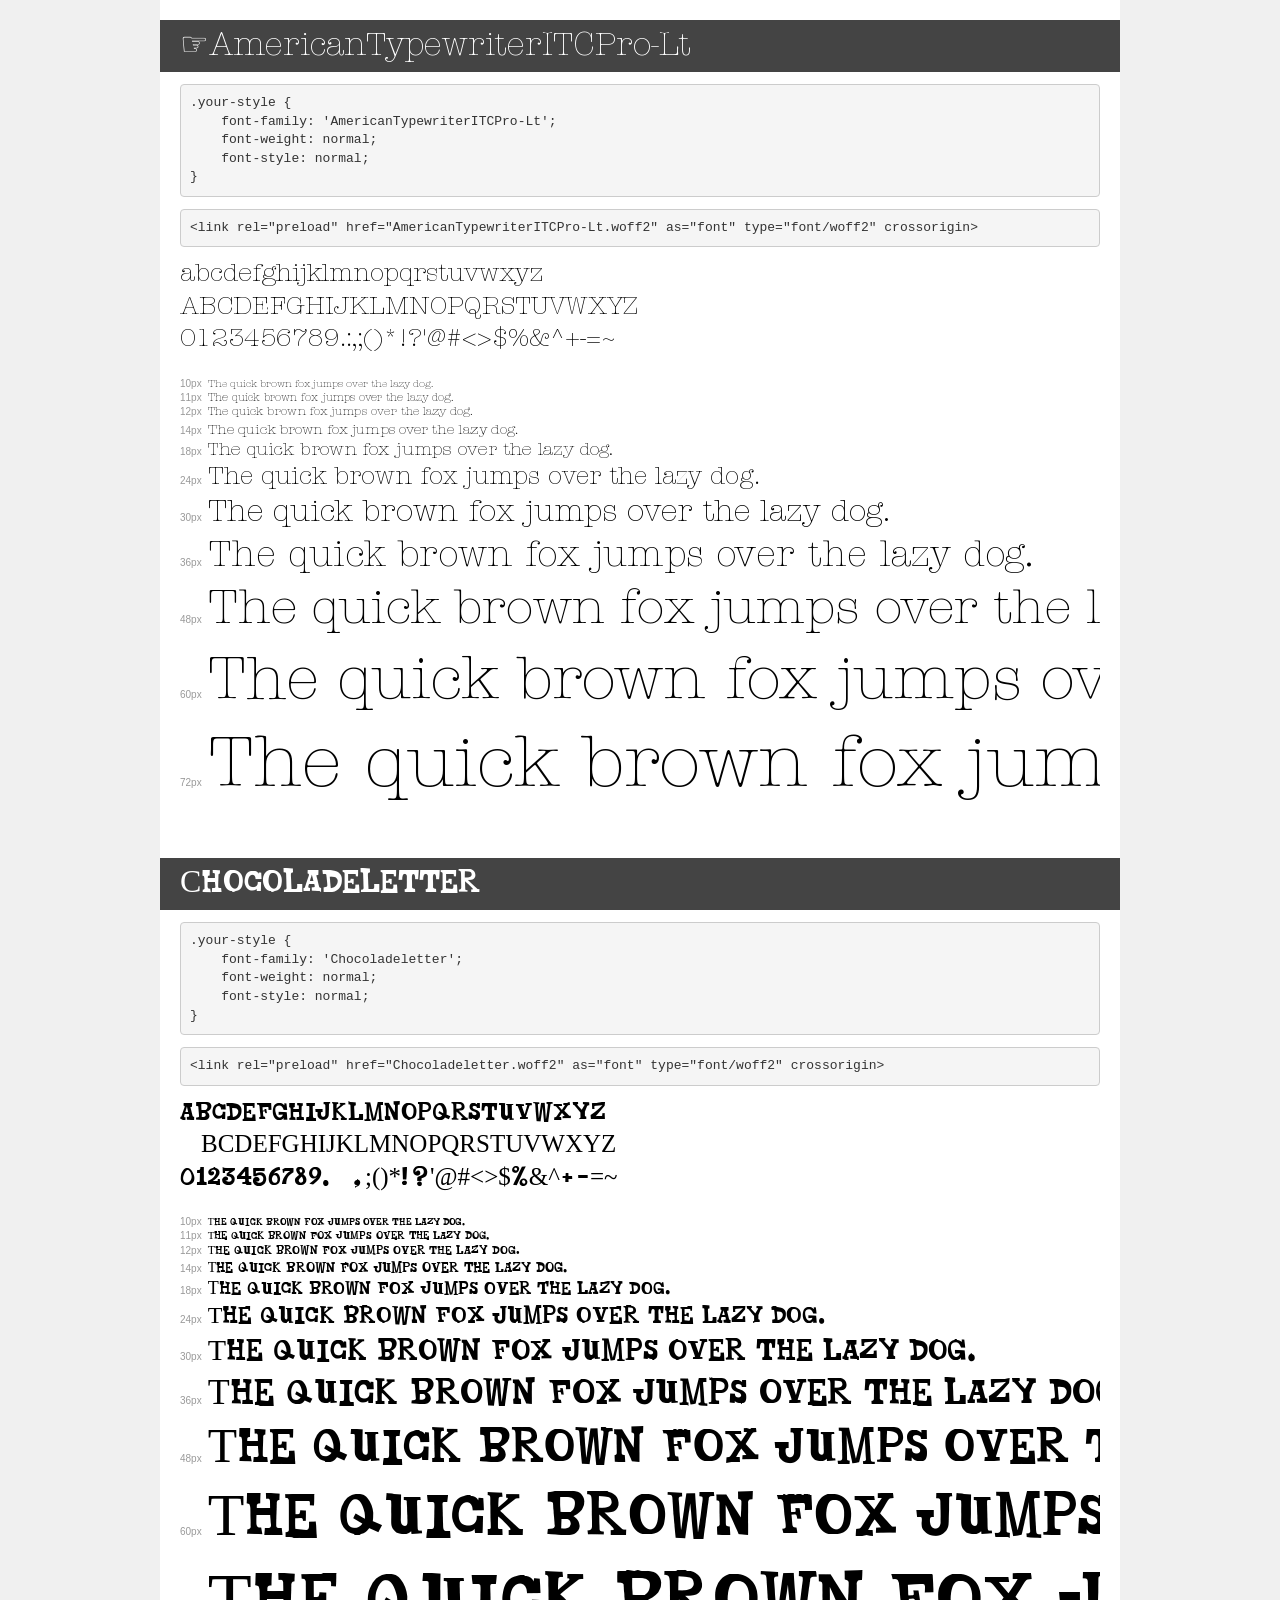
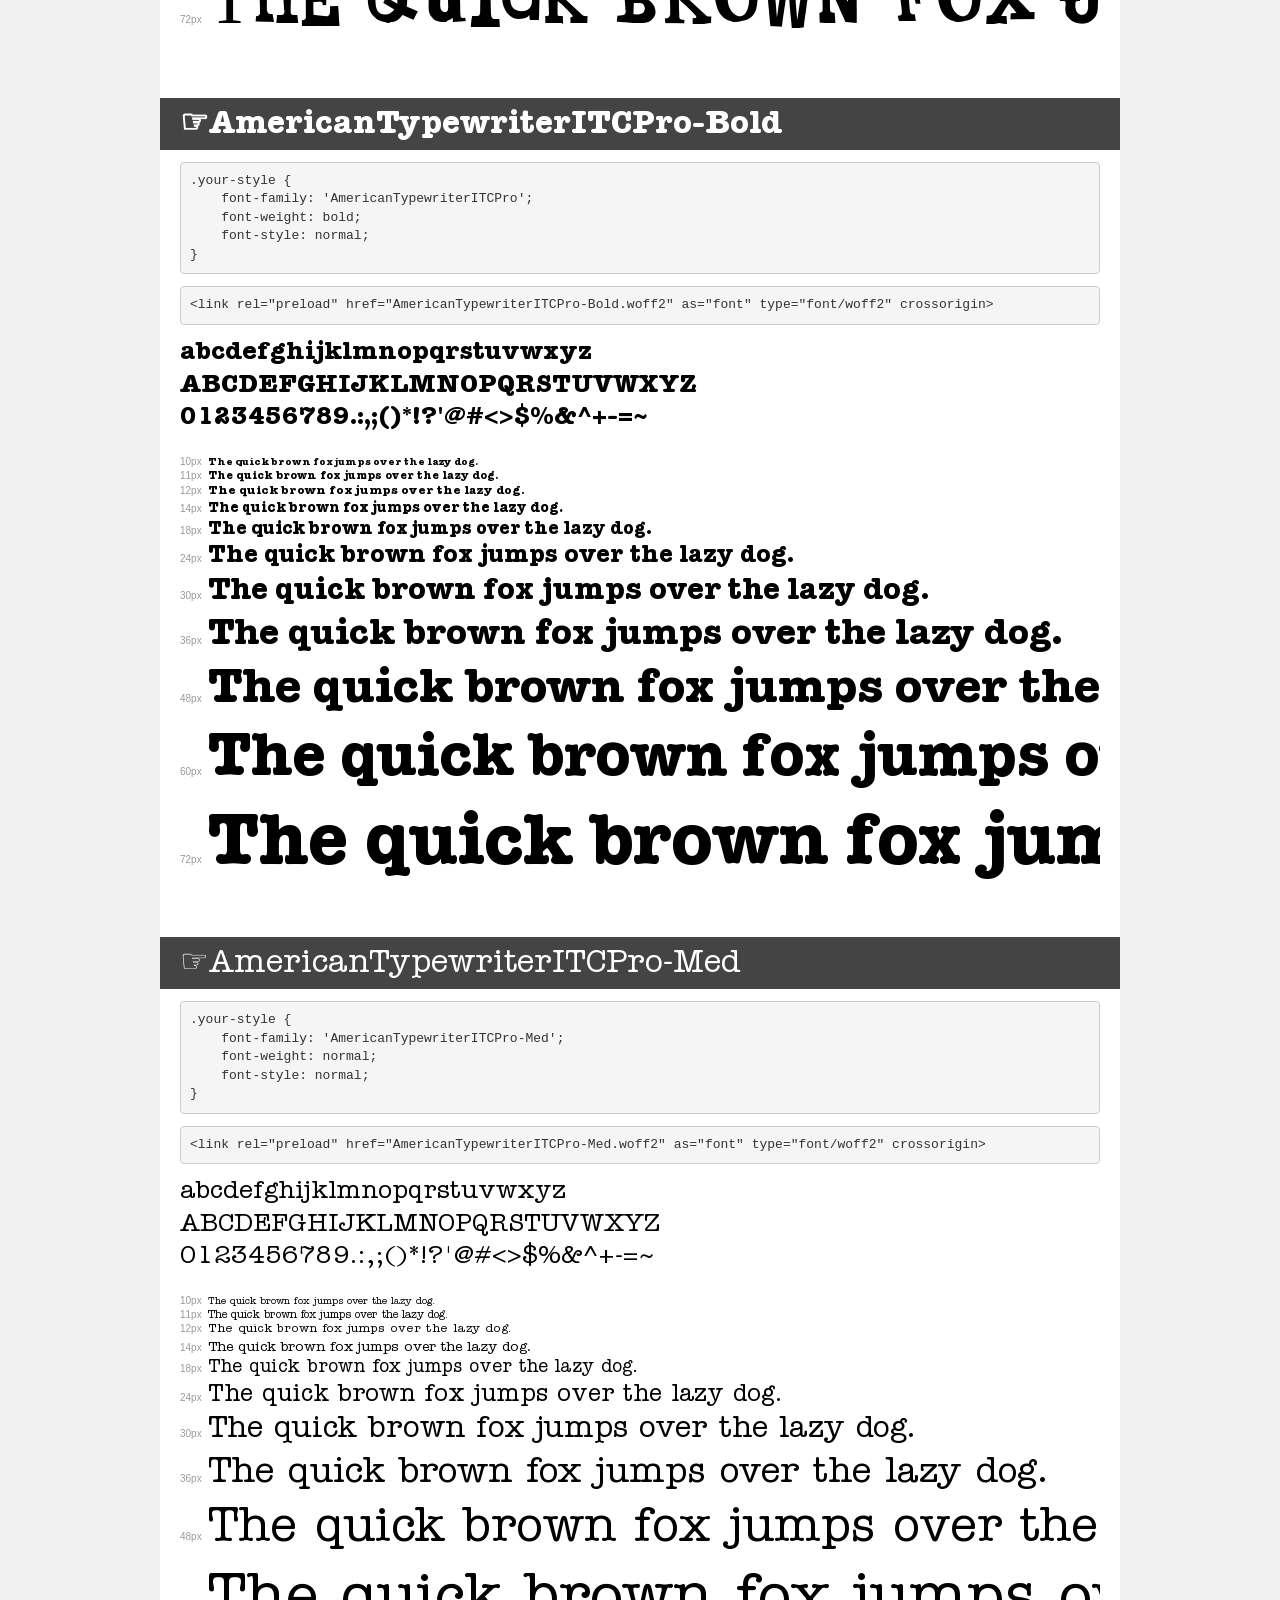
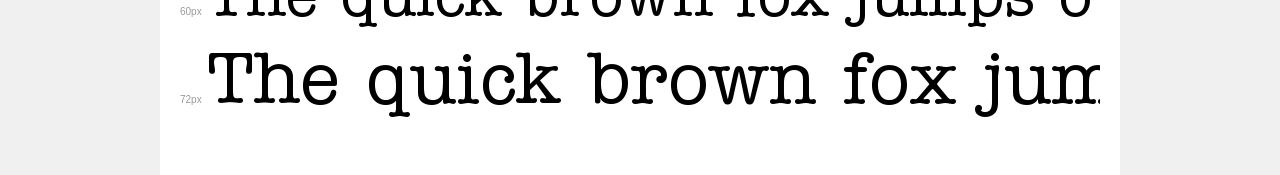
<file: demo.html>
<!DOCTYPE html>
<html lang="en">
<head>
    <meta charset="utf-8">
    <meta http-equiv="X-UA-Compatible" content="IE=edge">
    <meta name="viewport" content="width=device-width, initial-scale=1">
    <meta name="robots" content="noindex, noarchive">
    <meta name="format-detection" content="telephone=no">
    <title>Transfonter demo</title>
    <link href="stylesheet.css" rel="stylesheet">
    <style>
        /*
        http://meyerweb.com/eric/tools/css/reset/
        v2.0 | 20110126
        License: none (public domain)
        */
        html, body, div, span, applet, object, iframe,
        h1, h2, h3, h4, h5, h6, p, blockquote, pre,
        a, abbr, acronym, address, big, cite, code,
        del, dfn, em, img, ins, kbd, q, s, samp,
        small, strike, strong, sub, sup, tt, var,
        b, u, i, center,
        dl, dt, dd, ol, ul, li,
        fieldset, form, label, legend,
        table, caption, tbody, tfoot, thead, tr, th, td,
        article, aside, canvas, details, embed,
        figure, figcaption, footer, header, hgroup,
        menu, nav, output, ruby, section, summary,
        time, mark, audio, video {
            margin: 0;
            padding: 0;
            border: 0;
            font-size: 100%;
            font: inherit;
            vertical-align: baseline;
        }
        /* HTML5 display-role reset for older browsers */
        article, aside, details, figcaption, figure,
        footer, header, hgroup, menu, nav, section {
            display: block;
        }
        body {
            line-height: 1;
        }
        ol, ul {
            list-style: none;
        }
        blockquote, q {
            quotes: none;
        }
        blockquote:before, blockquote:after,
        q:before, q:after {
            content: '';
            content: none;
        }
        table {
            border-collapse: collapse;
            border-spacing: 0;
        }
        /* demo styles */
        body {
            background: #f0f0f0;
            color: #000;
        }
        .page {
            background: #fff;
            width: 920px;
            margin: 0 auto;
            padding: 20px 20px 0 20px;
            overflow: hidden;
        }
        .font-container {
            overflow-x: auto;
            overflow-y: hidden;
            margin-bottom: 40px;
            line-height: 1.3;
            white-space: nowrap;
            padding-bottom: 5px;
        }
        h1 {
            position: relative;
            background: #444;
            font-size: 32px;
            color: #fff;
            padding: 10px 20px;
            margin: 0 -20px 12px -20px;
        }
        .letters {
            font-size: 25px;
            margin-bottom: 20px;
        }
        .s10:before {
            content: '10px';
        }
        .s11:before {
            content: '11px';
        }
        .s12:before {
            content: '12px';
        }
        .s14:before {
            content: '14px';
        }
        .s18:before {
            content: '18px';
        }
        .s24:before {
            content: '24px';
        }
        .s30:before {
            content: '30px';
        }
        .s36:before {
            content: '36px';
        }
        .s48:before {
            content: '48px';
        }
        .s60:before {
            content: '60px';
        }
        .s72:before {
            content: '72px';
        }
        .s10:before, .s11:before, .s12:before, .s14:before,
        .s18:before, .s24:before, .s30:before, .s36:before,
        .s48:before, .s60:before, .s72:before {
            font-family: Arial, sans-serif;
            font-size: 10px;
            font-weight: normal;
            font-style: normal;
            color: #999;
            padding-right: 6px;
        }
        pre {
            display: block;
            padding: 9px;
            margin: 0 0 12px;
            font-family: Monaco, Menlo, Consolas, "Courier New", monospace;
            font-size: 13px;
            line-height: 1.428571429;
            color: #333;
            font-weight: normal;
            font-style: normal;
            background-color: #f5f5f5;
            border: 1px solid #ccc;
            overflow-x: auto;
            border-radius: 4px;
        }
        /* responsive */
        @media (max-width: 959px) {
            .page {
                width: auto;
                margin: 0;
            }
        }
    </style>
</head>
<body>
<div class="page">
    <div class="demo">
        <h1 style="font-family: 'AmericanTypewriterITCPro-Lt'; font-weight: normal; font-style: normal;">☞AmericanTypewriterITCPro-Lt</h1>
        <pre title="Usage">.your-style {
    font-family: 'AmericanTypewriterITCPro-Lt';
    font-weight: normal;
    font-style: normal;
}</pre>
        <pre title="Preload (optional)">
&lt;link rel=&quot;preload&quot; href=&quot;AmericanTypewriterITCPro-Lt.woff2&quot; as=&quot;font&quot; type=&quot;font/woff2&quot; crossorigin&gt;</pre>
        <div class="font-container" style="font-family: 'AmericanTypewriterITCPro-Lt'; font-weight: normal; font-style: normal;">
            <p class="letters">
                abcdefghijklmnopqrstuvwxyz<br>
ABCDEFGHIJKLMNOPQRSTUVWXYZ<br>
                0123456789.:,;()*!?'@#&lt;&gt;$%&^+-=~
            </p>
            <p class="s10" style="font-size: 10px;">The quick brown fox jumps over the lazy dog.</p>
            <p class="s11" style="font-size: 11px;">The quick brown fox jumps over the lazy dog.</p>
            <p class="s12" style="font-size: 12px;">The quick brown fox jumps over the lazy dog.</p>
            <p class="s14" style="font-size: 14px;">The quick brown fox jumps over the lazy dog.</p>
            <p class="s18" style="font-size: 18px;">The quick brown fox jumps over the lazy dog.</p>
            <p class="s24" style="font-size: 24px;">The quick brown fox jumps over the lazy dog.</p>
            <p class="s30" style="font-size: 30px;">The quick brown fox jumps over the lazy dog.</p>
            <p class="s36" style="font-size: 36px;">The quick brown fox jumps over the lazy dog.</p>
            <p class="s48" style="font-size: 48px;">The quick brown fox jumps over the lazy dog.</p>
            <p class="s60" style="font-size: 60px;">The quick brown fox jumps over the lazy dog.</p>
            <p class="s72" style="font-size: 72px;">The quick brown fox jumps over the lazy dog.</p>
        </div>
    </div>

    <div class="demo">
        <h1 style="font-family: 'Chocoladeletter'; font-weight: normal; font-style: normal;">Chocoladeletter</h1>
        <pre title="Usage">.your-style {
    font-family: 'Chocoladeletter';
    font-weight: normal;
    font-style: normal;
}</pre>
        <pre title="Preload (optional)">
&lt;link rel=&quot;preload&quot; href=&quot;Chocoladeletter.woff2&quot; as=&quot;font&quot; type=&quot;font/woff2&quot; crossorigin&gt;</pre>
        <div class="font-container" style="font-family: 'Chocoladeletter'; font-weight: normal; font-style: normal;">
            <p class="letters">
                abcdefghijklmnopqrstuvwxyz<br>
ABCDEFGHIJKLMNOPQRSTUVWXYZ<br>
                0123456789.:,;()*!?'@#&lt;&gt;$%&^+-=~
            </p>
            <p class="s10" style="font-size: 10px;">The quick brown fox jumps over the lazy dog.</p>
            <p class="s11" style="font-size: 11px;">The quick brown fox jumps over the lazy dog.</p>
            <p class="s12" style="font-size: 12px;">The quick brown fox jumps over the lazy dog.</p>
            <p class="s14" style="font-size: 14px;">The quick brown fox jumps over the lazy dog.</p>
            <p class="s18" style="font-size: 18px;">The quick brown fox jumps over the lazy dog.</p>
            <p class="s24" style="font-size: 24px;">The quick brown fox jumps over the lazy dog.</p>
            <p class="s30" style="font-size: 30px;">The quick brown fox jumps over the lazy dog.</p>
            <p class="s36" style="font-size: 36px;">The quick brown fox jumps over the lazy dog.</p>
            <p class="s48" style="font-size: 48px;">The quick brown fox jumps over the lazy dog.</p>
            <p class="s60" style="font-size: 60px;">The quick brown fox jumps over the lazy dog.</p>
            <p class="s72" style="font-size: 72px;">The quick brown fox jumps over the lazy dog.</p>
        </div>
    </div>

    <div class="demo">
        <h1 style="font-family: 'AmericanTypewriterITCPro'; font-weight: bold; font-style: normal;">☞AmericanTypewriterITCPro-Bold</h1>
        <pre title="Usage">.your-style {
    font-family: 'AmericanTypewriterITCPro';
    font-weight: bold;
    font-style: normal;
}</pre>
        <pre title="Preload (optional)">
&lt;link rel=&quot;preload&quot; href=&quot;AmericanTypewriterITCPro-Bold.woff2&quot; as=&quot;font&quot; type=&quot;font/woff2&quot; crossorigin&gt;</pre>
        <div class="font-container" style="font-family: 'AmericanTypewriterITCPro'; font-weight: bold; font-style: normal;">
            <p class="letters">
                abcdefghijklmnopqrstuvwxyz<br>
ABCDEFGHIJKLMNOPQRSTUVWXYZ<br>
                0123456789.:,;()*!?'@#&lt;&gt;$%&^+-=~
            </p>
            <p class="s10" style="font-size: 10px;">The quick brown fox jumps over the lazy dog.</p>
            <p class="s11" style="font-size: 11px;">The quick brown fox jumps over the lazy dog.</p>
            <p class="s12" style="font-size: 12px;">The quick brown fox jumps over the lazy dog.</p>
            <p class="s14" style="font-size: 14px;">The quick brown fox jumps over the lazy dog.</p>
            <p class="s18" style="font-size: 18px;">The quick brown fox jumps over the lazy dog.</p>
            <p class="s24" style="font-size: 24px;">The quick brown fox jumps over the lazy dog.</p>
            <p class="s30" style="font-size: 30px;">The quick brown fox jumps over the lazy dog.</p>
            <p class="s36" style="font-size: 36px;">The quick brown fox jumps over the lazy dog.</p>
            <p class="s48" style="font-size: 48px;">The quick brown fox jumps over the lazy dog.</p>
            <p class="s60" style="font-size: 60px;">The quick brown fox jumps over the lazy dog.</p>
            <p class="s72" style="font-size: 72px;">The quick brown fox jumps over the lazy dog.</p>
        </div>
    </div>

    <div class="demo">
        <h1 style="font-family: 'AmericanTypewriterITCPro-Med'; font-weight: normal; font-style: normal;">☞AmericanTypewriterITCPro-Med</h1>
        <pre title="Usage">.your-style {
    font-family: 'AmericanTypewriterITCPro-Med';
    font-weight: normal;
    font-style: normal;
}</pre>
        <pre title="Preload (optional)">
&lt;link rel=&quot;preload&quot; href=&quot;AmericanTypewriterITCPro-Med.woff2&quot; as=&quot;font&quot; type=&quot;font/woff2&quot; crossorigin&gt;</pre>
        <div class="font-container" style="font-family: 'AmericanTypewriterITCPro-Med'; font-weight: normal; font-style: normal;">
            <p class="letters">
                abcdefghijklmnopqrstuvwxyz<br>
ABCDEFGHIJKLMNOPQRSTUVWXYZ<br>
                0123456789.:,;()*!?'@#&lt;&gt;$%&^+-=~
            </p>
            <p class="s10" style="font-size: 10px;">The quick brown fox jumps over the lazy dog.</p>
            <p class="s11" style="font-size: 11px;">The quick brown fox jumps over the lazy dog.</p>
            <p class="s12" style="font-size: 12px;">The quick brown fox jumps over the lazy dog.</p>
            <p class="s14" style="font-size: 14px;">The quick brown fox jumps over the lazy dog.</p>
            <p class="s18" style="font-size: 18px;">The quick brown fox jumps over the lazy dog.</p>
            <p class="s24" style="font-size: 24px;">The quick brown fox jumps over the lazy dog.</p>
            <p class="s30" style="font-size: 30px;">The quick brown fox jumps over the lazy dog.</p>
            <p class="s36" style="font-size: 36px;">The quick brown fox jumps over the lazy dog.</p>
            <p class="s48" style="font-size: 48px;">The quick brown fox jumps over the lazy dog.</p>
            <p class="s60" style="font-size: 60px;">The quick brown fox jumps over the lazy dog.</p>
            <p class="s72" style="font-size: 72px;">The quick brown fox jumps over the lazy dog.</p>
        </div>
    </div>

</div>
</body>
</html>
</file>
<file: stylesheet.css>
@font-face {
    font-family: 'AmericanTypewriterITCPro-Lt';
    src: url('AmericanTypewriterITCPro-Lt.woff2') format('woff2'),
        url('AmericanTypewriterITCPro-Lt.woff') format('woff');
    font-weight: normal;
    font-style: normal;
    font-display: swap;
}

@font-face {
    font-family: 'Chocoladeletter';
    src: url('Chocoladeletter.woff2') format('woff2'),
        url('Chocoladeletter.woff') format('woff');
    font-weight: normal;
    font-style: normal;
    font-display: swap;
}

@font-face {
    font-family: 'AmericanTypewriterITCPro';
    src: url('AmericanTypewriterITCPro-Bold.woff2') format('woff2'),
        url('AmericanTypewriterITCPro-Bold.woff') format('woff');
    font-weight: bold;
    font-style: normal;
    font-display: swap;
}

@font-face {
    font-family: 'AmericanTypewriterITCPro-Med';
    src: url('AmericanTypewriterITCPro-Med.woff2') format('woff2'),
        url('AmericanTypewriterITCPro-Med.woff') format('woff');
    font-weight: normal;
    font-style: normal;
    font-display: swap;
}
</file>
